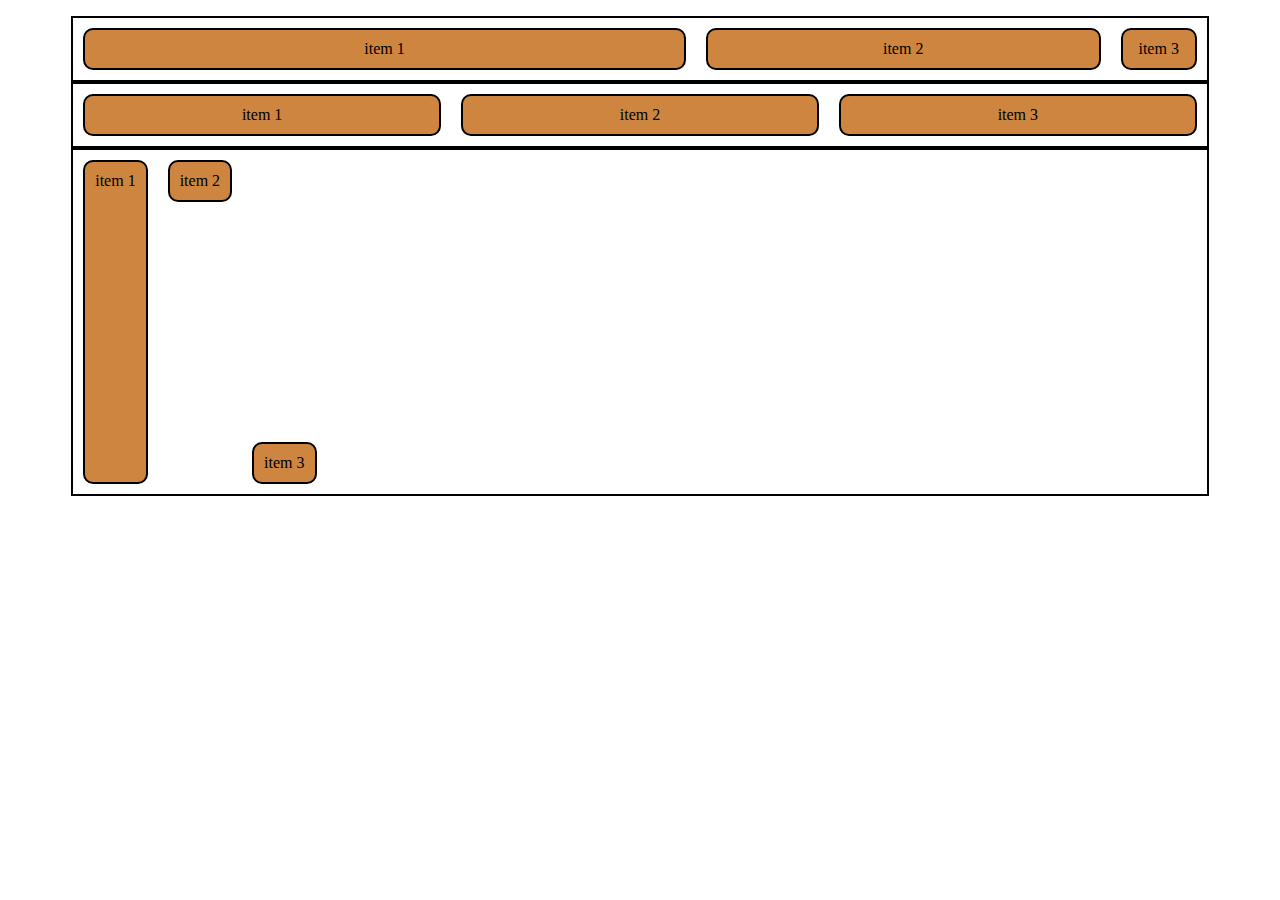
<file: css-flexbox/index.html>
<!DOCTYPE html>
<html lang="es">
<head>
    <meta charset="UTF-8">
    <meta http-equiv="X-UA-Compatible" content="IE=edge">
    <meta name="viewport" content="width=device-width, initial-scale=1.0">
    <link rel="stylesheet" href="./css-flexbox/estilos.css">
    <title>flex-box</title>
</head>
<body>
    <div class="container">
        <div class="border flex-container">
            <div class="item flex-grow-1 flex-basis-i1">item 1</div>
            <div class="item flex-grow-2 flex-shrink-0">item 2</div>
            <div class="item flex-grow-1">item 3</div>


        </div>

        <div class="border flex-container">
            <div class="item flex-2">item 1</div>
            <div class="item flex-2">item 2</div>
            <div class="item flex-2">item 3</div>


        </div>

        <div class="border flex-container">
            <div class="item h-300">item 1</div>
            <div class="item align-self-start">item 2</div>
            <div class="item ">item 3</div>


        </div>
    </div>
</body>
</html>
</file>
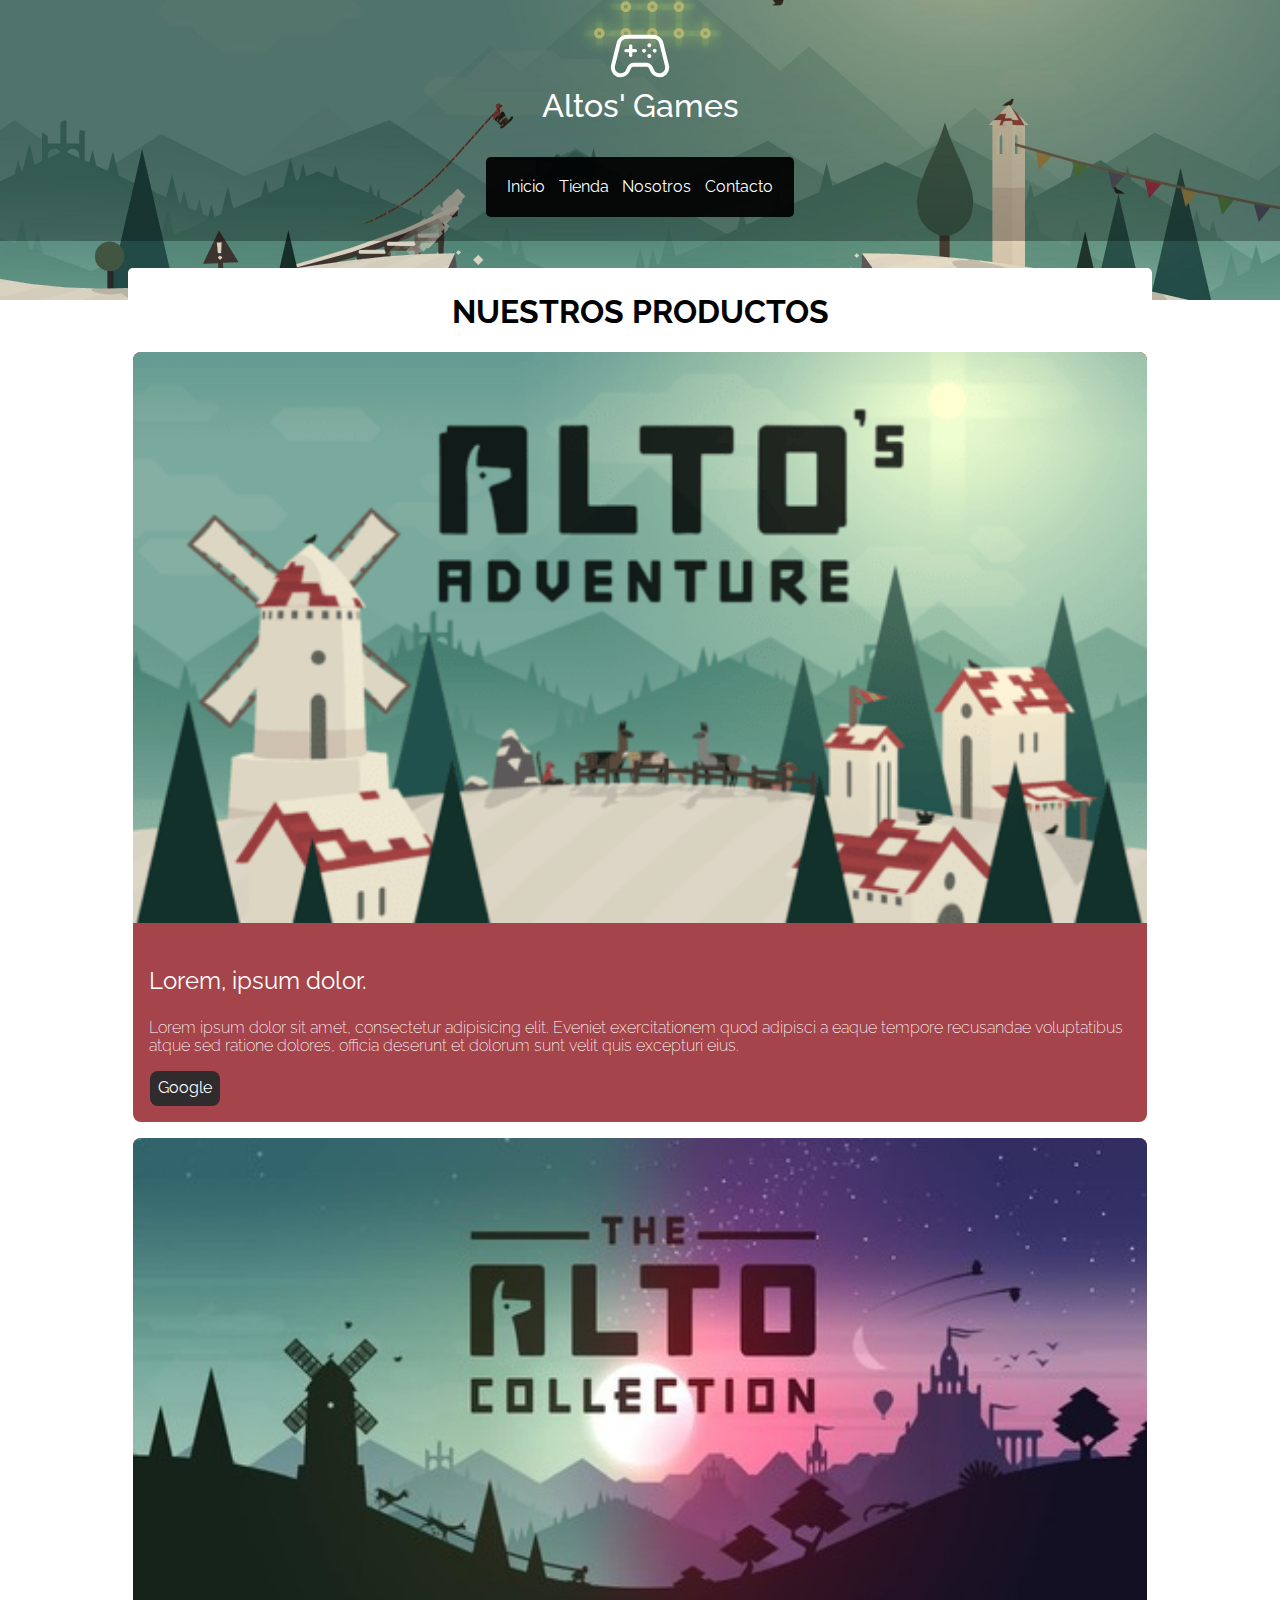
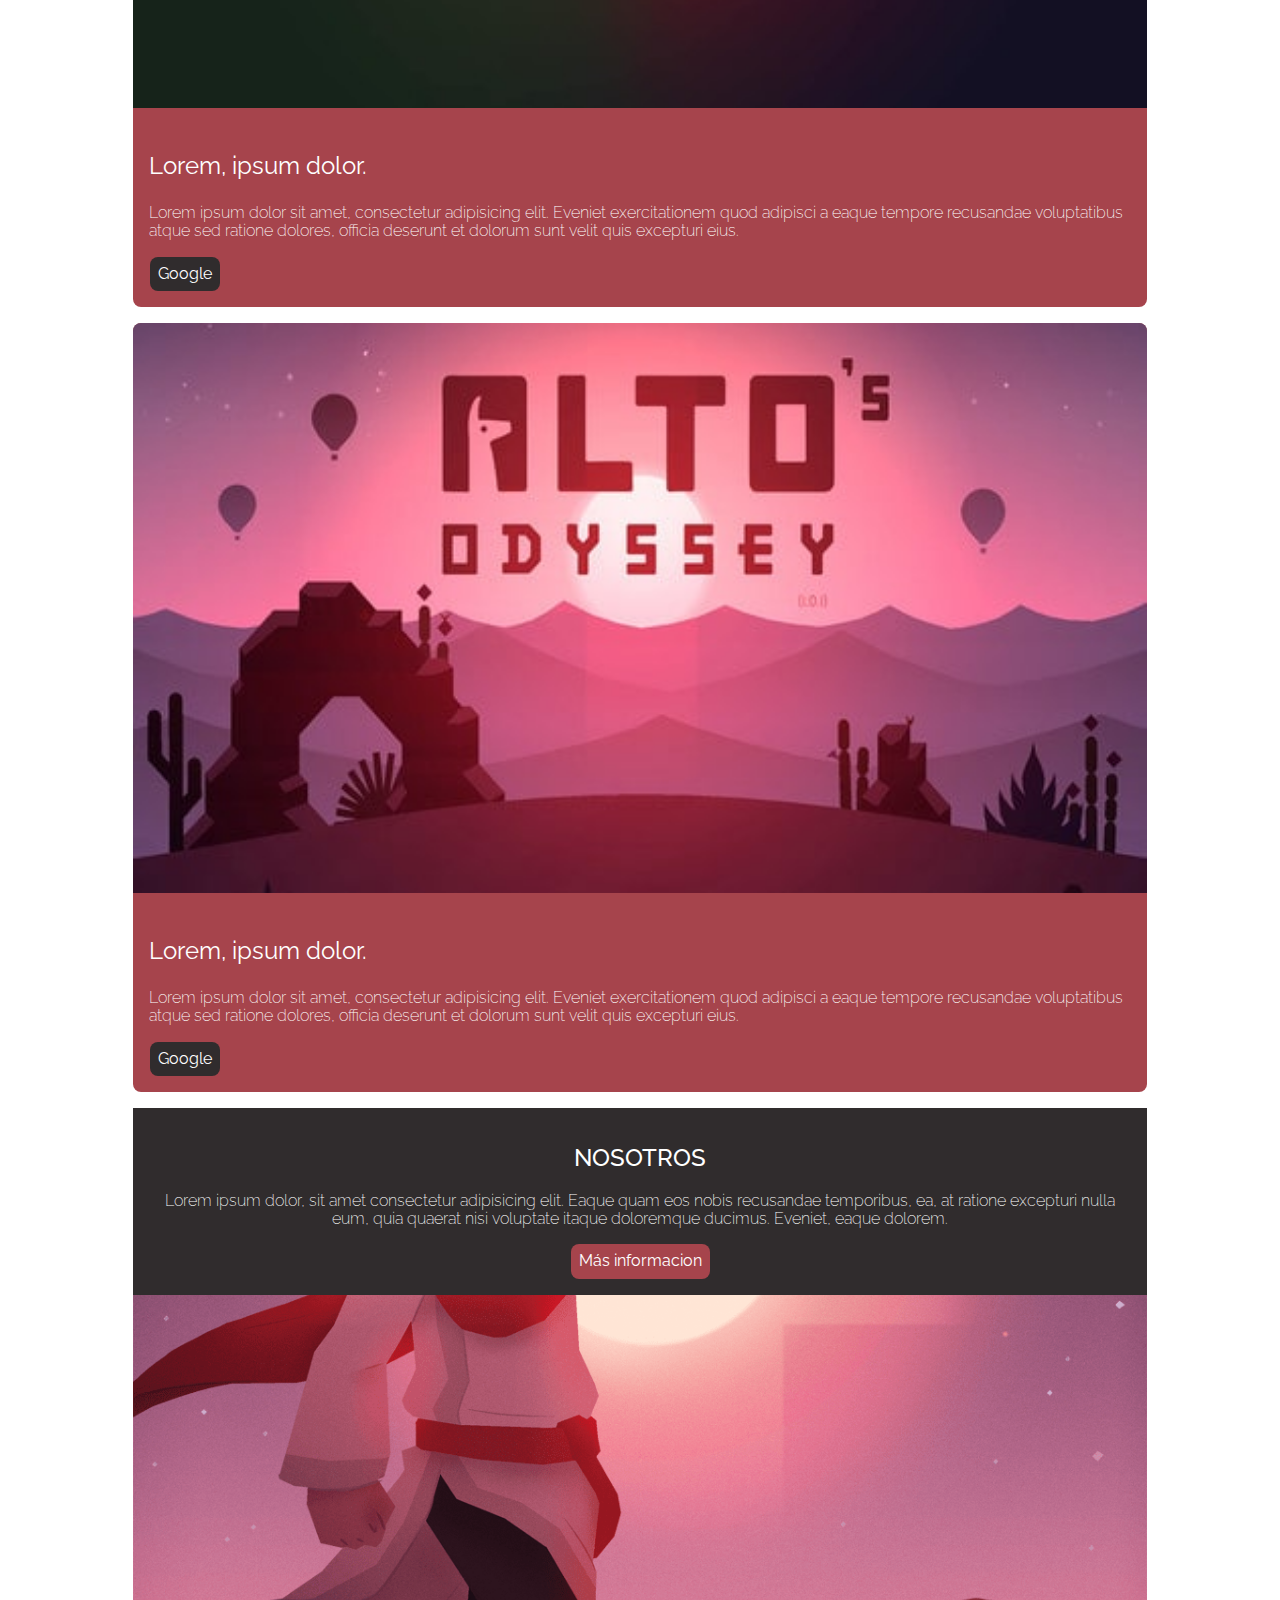
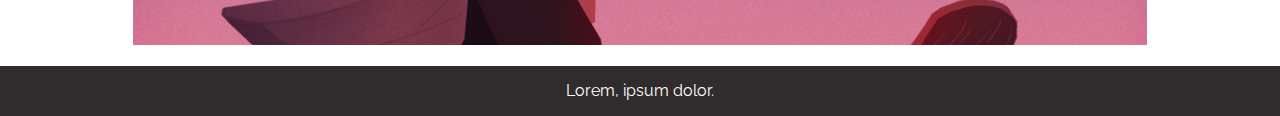
<file: practica-flexbox/index.html>
<!DOCTYPE html>
<html lang="en">
  <head>
    <meta charset="UTF-8" />
    <meta http-equiv="X-UA-Compatible" content="IE=edge" />
    <meta name="viewport" content="width=device-width, initial-scale=1.0" />
    <link rel="stylesheet" href="./css/normalize.css" />

    <link rel="preconnect" href="https://fonts.googleapis.com" />
    <link rel="preconnect" href="https://fonts.gstatic.com" crossorigin />
    <link
      href="https://fonts.googleapis.com/css2?family=Raleway:ital,wght@1,200;1,300;1,400;1,500&display=swap"
      rel="stylesheet"
    />

    <link rel="stylesheet" href="./css/estilos.css" />

    <title>Altos Games</title>
  </head>
  <body>
    <header class="bg-header"> 
        <div class="bg-navbar">
            <div class="container">
                <div class="navbar">
                    <a href="/" class="navbar-brand">
                        <img src="./imagenes/logo.svg" alt="">
                        Altos' Games
                    </a>
                    <nav class="navbar-nav">
                        <a href="#" class="navbar-link">Inicio</a>
                        <a href="#" class="navbar-link">Tienda</a>
                        <a href="#" class="navbar-link">Nosotros</a>
                        <a href="#" class="navbar-link">Contacto</a>

                    </nav>
                </div>
            </div>
        </div>
    </header>

    <main class="container main">
        <h1 class="main-title">Nuestros Productos</h1>
        <section class="tienda">
            <article class="card">
                <img src="./imagenes/card-1-min.png" alt="" class="card-img">
                <div class="card-body">
                    <h5>Lorem, ipsum dolor.</h5>
                    <p>Lorem ipsum dolor sit amet, consectetur adipisicing elit. Eveniet exercitationem quod adipisci a
                        eaque tempore recusandae voluptatibus atque sed ratione dolores, officia deserunt et dolorum sunt
                        velit quis excepturi eius.</p>
                    <a href="https://www.google.cl/" target="_blanck" class="btn btn-dark">Google</a>
                </div>
            </article>

            <article class="card">
                <img src="./imagenes/card-2-min.jpg" alt="" class="card-img">
                <div class="card-body">
                    <h5>Lorem, ipsum dolor.</h5>
                    <p>Lorem ipsum dolor sit amet, consectetur adipisicing elit. Eveniet exercitationem quod adipisci a
                        eaque tempore recusandae voluptatibus atque sed ratione dolores, officia deserunt et dolorum sunt
                        velit quis excepturi eius.</p>
                    <a href="https://www.google.cl/" target="_blanck" class="btn btn-dark">Google</a>
                </div>
            </article>

            <article class="card">
                <img src="./imagenes/card-3-min.jpg" alt="" class="card-img">
                <div class="card-body">
                    <h5>Lorem, ipsum dolor.</h5>
                    <p>Lorem ipsum dolor sit amet, consectetur adipisicing elit. Eveniet exercitationem quod adipisci a
                        eaque tempore recusandae voluptatibus atque sed ratione dolores, officia deserunt et dolorum sunt
                        velit quis excepturi eius.</p>
                    <a href="https://www.google.cl/" target="_blanck" class="btn btn-dark">Google</a>
                </div>
            </article>
            
        </section>

        <!-- seccion Nosotros -->
        <section class="nosotros">
            <div class="nosotros-col-img"></div>
            <div class="nosotros-col-text">
                <div class="nosotros-body">
                    <h2>Nosotros</h2>
                    <p>Lorem ipsum dolor, sit amet consectetur adipisicing elit. Eaque quam eos nobis recusandae temporibus, ea, at ratione excepturi nulla eum, quia quaerat nisi voluptate itaque doloremque ducimus. Eveniet, eaque dolorem.</p>
                    <a href="#" class="btn btn-danger">Más informacion</a>
                </div>
            </div>
        </section>
    </main>

    <footer class="bg-footer">
        <div class="container">
            <p>Lorem, ipsum dolor.</p>
        </div>
    </footer>
  
</body>
</html>
</file>
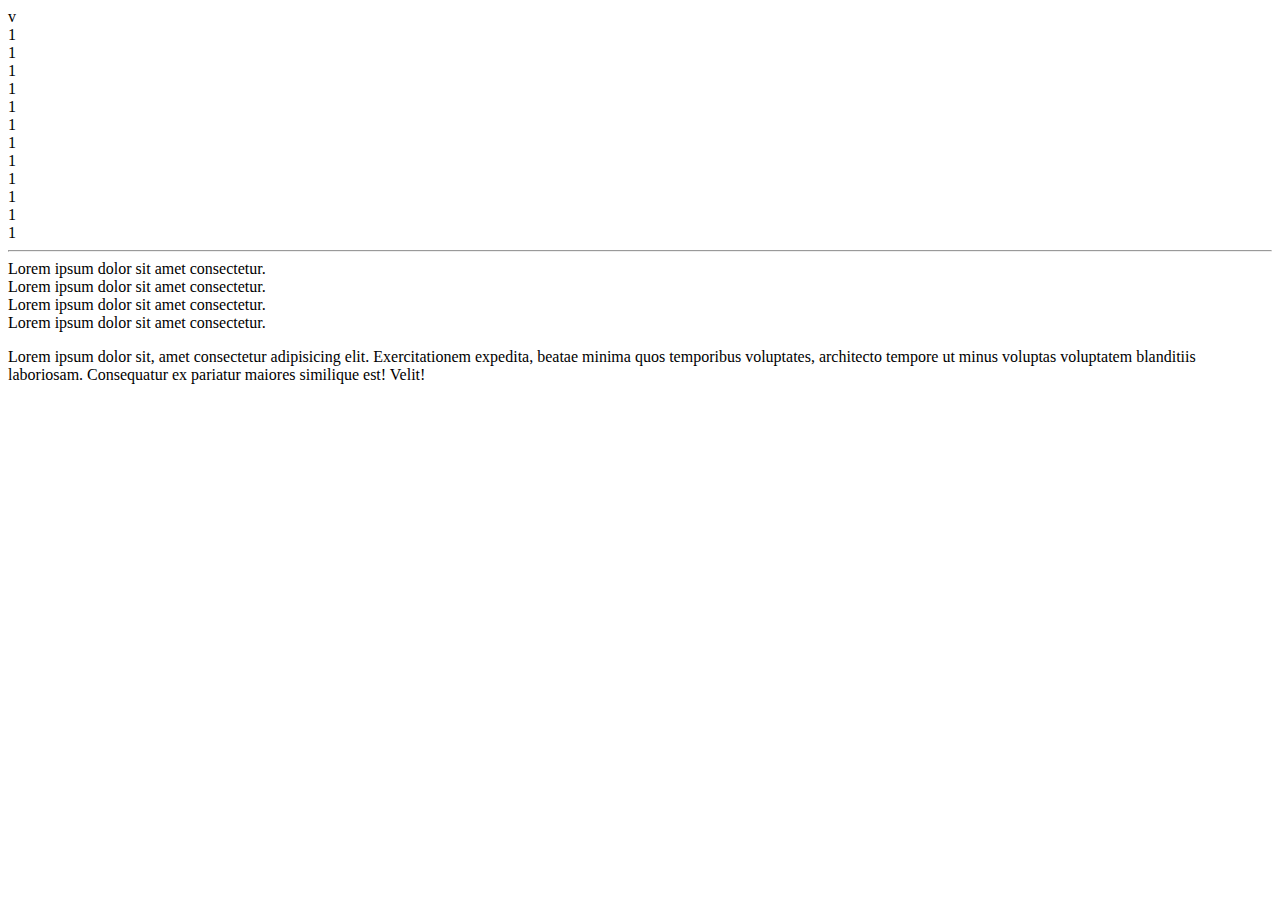
<file: colores.html>
v<!DOCTYPE html>
<html lang="en">
  <head>
    <title>Title</title>
    <!-- Required meta tags -->
    <meta charset="utf-8" />
    <meta
      name="viewport"
      content="width=device-width, initial-scale=1, shrink-to-fit=no"
    />

    <!-- Bootstrap CSS v5.2.0-beta1 -->
    <link
      rel="stylesheet"
      href="https://cdn.jsdelivr.net/npm/bootstrap@5.2.0/dist/css/bootstrap.min.css"
      integrity="sha384-gH2yIJqKdNHPEq0n4Mqa/HGKIhSkIHeL5AyhkYV8i59U5AR6csBvApHHNl/vI1Bx"
      crossorigin="anonymous"
    />
  </head>

  <body>
    <div class="container">
      <div class="row">
        <div class="col-1 border">1</div>
        <div class="col-1 border">1</div>
        <div class="col-1 border">1</div>
        <div class="col-1 border">1</div>
        <div class="col-1 border">1</div>
        <div class="col-1 border">1</div>
        <div class="col-1 border">1</div>
        <div class="col-1 border">1</div>
        <div class="col-1 border">1</div>
        <div class="col-1 border">1</div>
        <div class="col-1 border">1</div>
        <div class="col-1 border">1</div>
      </div>
    </div>

    <hr />
    <div class="container">
      <div class="row">
        <div class="col-12 col-md-3 bg-secondary p-5"> <!-- p = padding, m = margen -->
          <!-- se puede anidar las propiedades de la clase como en este ejemplo -->
          Lorem ipsum dolor sit amet consectetur.
        </div>
        <div class="col-12 col-md-3">
          Lorem ipsum dolor sit amet consectetur.
        </div>
        <div class="col-12 col-md-3 bg-dark text-white">
          Lorem ipsum dolor sit amet consectetur.
        </div>
        <div class="col-12 col-md-3 bg-danger py-5"> <!--los parddin se pueden usar t,l,r,b o x que se añade izqueirda a derecha, y= arriba y abajo-->
          <!-- incorporar la clase border para que tenga efecto -->
          Lorem ipsum dolor sit amet consectetur.
        </div>
      </div>

      <p class="shadow mt-4 mt-md-0">
        Lorem ipsum dolor sit, amet consectetur adipisicing elit. Exercitationem
        expedita, beatae minima quos temporibus voluptates, architecto tempore
        ut minus voluptas voluptatem blanditiis laboriosam. Consequatur ex
        pariatur maiores similique est! Velit!
      </p>
    </div>
    <!-- Bootstrap JavaScript Libraries -->
    <script
      src="https://cdn.jsdelivr.net/npm/@popperjs/core@2.11.5/dist/umd/popper.min.js"
      integrity="sha384-Xe+8cL9oJa6tN/veChSP7q+mnSPaj5Bcu9mPX5F5xIGE0DVittaqT5lorf0EI7Vk"
      crossorigin="anonymous"
    ></script>

    <script
      src="https://cdn.jsdelivr.net/npm/bootstrap@5.2.0/dist/js/bootstrap.min.js"
      integrity="sha384-ODmDIVzN+pFdexxHEHFBQH3/9/vQ9uori45z4JjnFsRydbmQbmL5t1tQ0culUzyK"
      crossorigin="anonymous"
    ></script>
  </body>
</html>
</file>
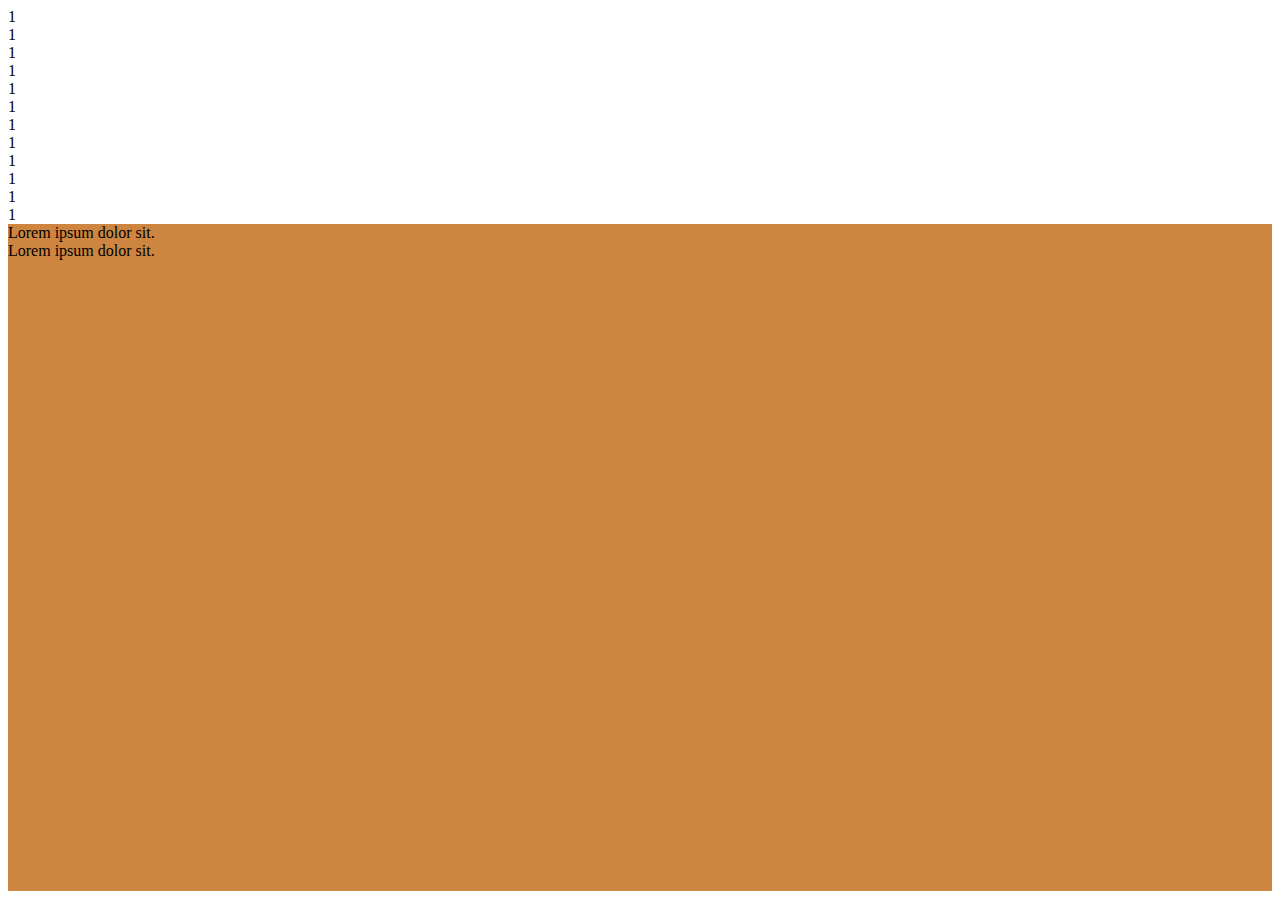
<file: flexbox.html>
<!DOCTYPE html>
<html lang="en">
  <head>
    <title>Title</title>
    <!-- Required meta tags -->
    <meta charset="utf-8" />
    <meta
      name="viewport"
      content="width=device-width, initial-scale=1, shrink-to-fit=no"
    />

    <!-- Bootstrap CSS v5.2.0-beta1 -->
    <link rel="stylesheet"
      href="https://cdn.jsdelivr.net/npm/bootstrap@5.2.0/dist/css/bootstrap.min.css"
      integrity="sha384-gH2yIJqKdNHPEq0n4Mqa/HGKIhSkIHeL5AyhkYV8i59U5AR6csBvApHHNl/vI1Bx"
      crossorigin="anonymous"/>

      <link rel="stylesheet" href="estilos/estilos.css">
  </head>

  <body>
    <div class="container border">
      <div class="row">
        <div class="col-1 border">1</div>
        <div class="col-1 border">1</div>
        <div class="col-1 border">1</div>
        <div class="col-1 border">1</div>
        <div class="col-1 border">1</div>
        <div class="col-1 border">1</div>
        <div class="col-1 border">1</div>
        <div class="col-1 border">1</div>
        <div class="col-1 border">1</div>
        <div class="col-1 border">1</div>
        <div class="col-1 border">1</div>
        <div class="col-1 border">1</div>
      </div>

      <div class="container">
        <!-- -->
        <div class="row alto align-items-center"> <!--align-items-center; center start, end; alinear los elementos de la fila-->
            <div class="col-12 col-md-4 align-self-end"> <!-- alinear los elementos de la colimna -->
                Lorem ipsum dolor sit.
            </div>
            <div class="col-12 col-md-4">
                Lorem ipsum dolor sit.
            </div>
        </div>
      </div>

    </div>

    <!-- Bootstrap JavaScript Libraries -->
    <script
      src="https://cdn.jsdelivr.net/npm/@popperjs/core@2.11.5/dist/umd/popper.min.js"
      integrity="sha384-Xe+8cL9oJa6tN/veChSP7q+mnSPaj5Bcu9mPX5F5xIGE0DVittaqT5lorf0EI7Vk"
      crossorigin="anonymous"
    ></script>

    <script
      src="https://cdn.jsdelivr.net/npm/bootstrap@5.2.0/dist/js/bootstrap.min.js"
      integrity="sha384-ODmDIVzN+pFdexxHEHFBQH3/9/vQ9uori45z4JjnFsRydbmQbmL5t1tQ0culUzyK"
      crossorigin="anonymous"
    ></script>
  </body>
</html>
</file>
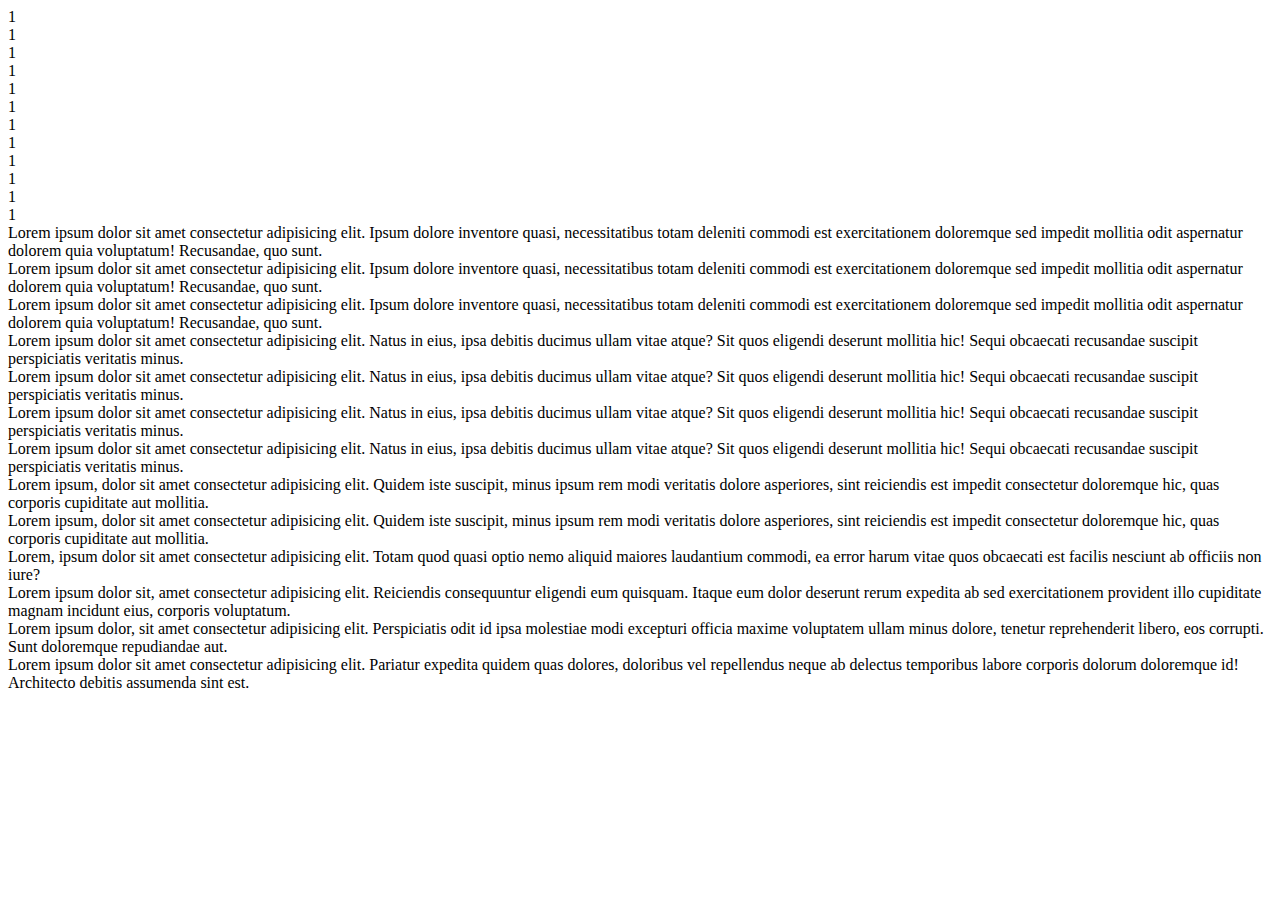
<file: perfil.html>
<!DOCTYPE html>
<html lang="en">
  <head>
    <meta charset="UTF-8" />
    <meta http-equiv="X-UA-Compatible" content="IE=edge" />
    <meta name="viewport" content="width=device-width, initial-scale=1.0" />

    <meta name="viewport" content="width=device-width, initial-scale=1" />

    <title>Perfil</title>
    <link
      href="https://cdn.jsdelivr.net/npm/bootstrap@5.0.2/dist/css/bootstrap.min.css"
      rel="stylesheet"
      integrity="sha384-EVSTQN3/azprG1Anm3QDgpJLIm9Nao0Yz1ztcQTwFspd3yD65VohhpuuCOmLASjC"
      crossorigin="anonymous"
    />
  </head>
  <body>
    <div class="container">
      <div class="row">
        <div class="col-1 border">1</div>
        <div class="col-1 border">1</div>
        <div class="col-1 border">1</div>
        <div class="col-1 border">1</div>
        <div class="col-1 border">1</div>
        <div class="col-1 border">1</div>
        <div class="col-1 border">1</div>
        <div class="col-1 border">1</div>
        <div class="col-1 border">1</div>
        <div class="col-1 border">1</div>
        <div class="col-1 border">1</div>
        <div class="col-1 border">1</div>
      </div>
    </div>

    <div class="container">
      <div class="row">
        <div class="col-4">
          Lorem ipsum dolor sit amet consectetur adipisicing elit. Ipsum dolore
          inventore quasi, necessitatibus totam deleniti commodi est
          exercitationem doloremque sed impedit mollitia odit aspernatur dolorem
          quia voluptatum! Recusandae, quo sunt.
        </div>
        <div class="col-4">
          Lorem ipsum dolor sit amet consectetur adipisicing elit. Ipsum dolore
          inventore quasi, necessitatibus totam deleniti commodi est
          exercitationem doloremque sed impedit mollitia odit aspernatur dolorem
          quia voluptatum! Recusandae, quo sunt.
        </div>
        <div class="col-4">
          Lorem ipsum dolor sit amet consectetur adipisicing elit. Ipsum dolore
          inventore quasi, necessitatibus totam deleniti commodi est
          exercitationem doloremque sed impedit mollitia odit aspernatur dolorem
          quia voluptatum! Recusandae, quo sunt.
        </div>
      </div>

      <div class="row">
        <div class="col-3">
          Lorem ipsum dolor sit amet consectetur adipisicing elit. Natus in
          eius, ipsa debitis ducimus ullam vitae atque? Sit quos eligendi
          deserunt mollitia hic! Sequi obcaecati recusandae suscipit
          perspiciatis veritatis minus.
        </div>
        <div class="col-3">
          Lorem ipsum dolor sit amet consectetur adipisicing elit. Natus in
          eius, ipsa debitis ducimus ullam vitae atque? Sit quos eligendi
          deserunt mollitia hic! Sequi obcaecati recusandae suscipit
          perspiciatis veritatis minus.
        </div>
        <div class="col-3">
          Lorem ipsum dolor sit amet consectetur adipisicing elit. Natus in
          eius, ipsa debitis ducimus ullam vitae atque? Sit quos eligendi
          deserunt mollitia hic! Sequi obcaecati recusandae suscipit
          perspiciatis veritatis minus.
        </div>
        <div class="col-3">
          Lorem ipsum dolor sit amet consectetur adipisicing elit. Natus in
          eius, ipsa debitis ducimus ullam vitae atque? Sit quos eligendi
          deserunt mollitia hic! Sequi obcaecati recusandae suscipit
          perspiciatis veritatis minus.
        </div>
      </div>

      <div class="row">
        <div class="col-6">
          Lorem ipsum, dolor sit amet consectetur adipisicing elit. Quidem iste
          suscipit, minus ipsum rem modi veritatis dolore asperiores, sint
          reiciendis est impedit consectetur doloremque hic, quas corporis
          cupiditate aut mollitia.
        </div>
        <div class="col-6">
          Lorem ipsum, dolor sit amet consectetur adipisicing elit. Quidem iste
          suscipit, minus ipsum rem modi veritatis dolore asperiores, sint
          reiciendis est impedit consectetur doloremque hic, quas corporis
          cupiditate aut mollitia.
        </div>
      </div>

      <div class="row">
        <!-- responsivo -->
        <div class="col-12 col-sm-6 col-md-4 col-leg-3">
          Lorem, ipsum dolor sit amet consectetur adipisicing elit. Totam quod
          quasi optio nemo aliquid maiores laudantium commodi, ea error harum
          vitae quos obcaecati est facilis nesciunt ab officiis non iure?
        </div>
        <div class="col-12 col-sm-6 col-md-4 col-leg-3">
          Lorem ipsum dolor sit, amet consectetur adipisicing elit. Reiciendis
          consequuntur eligendi eum quisquam. Itaque eum dolor deserunt rerum
          expedita ab sed exercitationem provident illo cupiditate magnam
          incidunt eius, corporis voluptatum.
        </div>
        <div class="col-12 col-sm-6 col-md-4 col-leg-3">
          Lorem ipsum dolor, sit amet consectetur adipisicing elit. Perspiciatis
          odit id ipsa molestiae modi excepturi officia maxime voluptatem ullam
          minus dolore, tenetur reprehenderit libero, eos corrupti. Sunt
          doloremque repudiandae aut.
        </div>
        <div class="col-12 col-sm-12 col-leg-12">
          Lorem ipsum dolor sit amet consectetur adipisicing elit. Pariatur
          expedita quidem quas dolores, doloribus vel repellendus neque ab
          delectus temporibus labore corporis dolorum doloremque id! Architecto
          debitis assumenda sint est.
        </div>
      </div>
    </div>

    <script
      src="https://cdn.jsdelivr.net/npm/bootstrap@5.0.2/dist/js/bootstrap.bundle.min.js"
      integrity="sha384-MrcW6ZMFYlzcLA8Nl+NtUVF0sA7MsXsP1UyJoMp4YLEuNSfAP+JcXn/tWtIaxVXM"
      crossorigin="anonymous"
    ></script>
  </body>
</html>
</file>
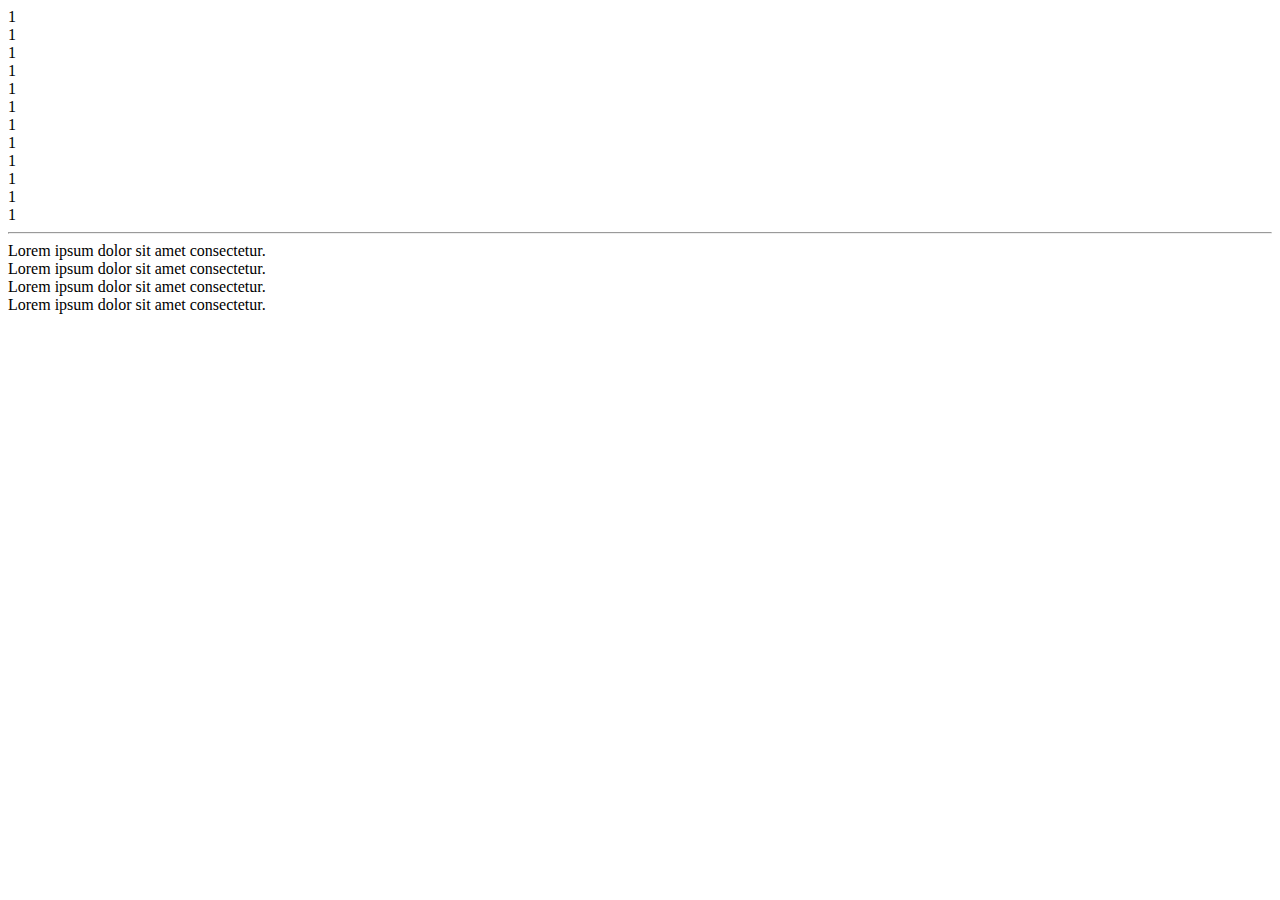
<file: utilidades.html>
<!doctype html>
<html lang="en">

<head>
  <title>Title</title>
  <!-- Required meta tags -->
  <meta charset="utf-8">
  <meta name="viewport" content="width=device-width, initial-scale=1, shrink-to-fit=no">

  <!-- Bootstrap CSS v5.2.0-beta1 -->
  <link rel="stylesheet" href="https://cdn.jsdelivr.net/npm/bootstrap@5.2.0/dist/css/bootstrap.min.css"
    integrity="sha384-gH2yIJqKdNHPEq0n4Mqa/HGKIhSkIHeL5AyhkYV8i59U5AR6csBvApHHNl/vI1Bx" crossorigin="anonymous">

</head>

<body>

    <div class="container">
        <div class="row">
            <div class="col-1 border">1</div>
            <div class="col-1 border">1</div>
            <div class="col-1 border">1</div>
            <div class="col-1 border">1</div>
            <div class="col-1 border">1</div>
            <div class="col-1 border">1</div>
            <div class="col-1 border">1</div>
            <div class="col-1 border">1</div>
            <div class="col-1 border">1</div>
            <div class="col-1 border">1</div>
            <div class="col-1 border">1</div>
            <div class="col-1 border">1</div>
        </div>
    </div>

    <hr>
    <div class="container">
        <div class="row">
            <div class="col-12 col-md-3 border border-5 border-danger"> <!-- se puede anidar las propiedades de la clase como en este ejemplo -->
                Lorem ipsum dolor sit amet consectetur.
            </div>
            <div class="col-12 col-md-3 border-top border rounded-bottom">
                Lorem ipsum dolor sit amet consectetur.
            </div>
            <div class="col-12 col-md-3 border border-warning">
                Lorem ipsum dolor sit amet consectetur.
            </div>
            <div class="col-12 col-md-3 border border-top-0"> <!-- incorporar la clase border para que tenga efecto -->
                Lorem ipsum dolor sit amet consectetur.
            </div>

        </div>
    </div>
  <!-- Bootstrap JavaScript Libraries -->
  <script src="https://cdn.jsdelivr.net/npm/@popperjs/core@2.11.5/dist/umd/popper.min.js"
    integrity="sha384-Xe+8cL9oJa6tN/veChSP7q+mnSPaj5Bcu9mPX5F5xIGE0DVittaqT5lorf0EI7Vk" crossorigin="anonymous">
  </script>

  <script src="https://cdn.jsdelivr.net/npm/bootstrap@5.2.0/dist/js/bootstrap.min.js"
    integrity="sha384-ODmDIVzN+pFdexxHEHFBQH3/9/vQ9uori45z4JjnFsRydbmQbmL5t1tQ0culUzyK" crossorigin="anonymous">
  </script>
</body>

</html>
</file>
<file: css-flexbox/css-flexbox/estilos.css>
.container{
    width: 90%;
    margin-left: auto;
    margin-right: auto;
    margin-top: 16px;
}

.border {
    border: 2px solid #000;
}

.h-700{
    height: 700px;
}

.item{
    background-color: peru;
    text-align: center;
    border: 2px #000 solid;
    border-radius: 10px;
    margin: 10px;
    padding: 10px;
    /* width: 20px; */
}

.h-300{
    height: 300px;
}

.flex-container{
    display: flex; /* se posicionan uno al lado de otro flex */
    /* flex-direction: row;  *//* se de izquierda a derecha */
    flex-wrap: wrap; /* wrap hace que mientras se haga mas pequeño el contendor, los elementos se acomodan y pasan abajo sin perder su tamaño */
    /* justify-content: center; *//* se alinean de forma horizontal */
    align-items: flex-end; /* stretch, hace que los items tomen el 100% de alto swl contenedor padre, por defecto */
    /* align-content: space-between;  *//* se alinea de forma vertical  */
}

/* con la siguiente proiedad no respeta la propiedad del padre y se posesionara en lo qu ele indiquemos */
.align-self-start{
    align-self: flex-start;
}


/* <--- se aplica a los child "niños" o tiems de los contenedores padre */
/* aplica un ordern a los elementos , el numero mas bajo se posisiona al principio y despues los mas altosç */
/* 
.order-1{
    order: 0;
}

.order-2{
    order: 2;
} */

/* flex grow al tener elementos anidados intenta hacerse mas grande al tener un grow de numero mas alto */
/* con grow definido trataran de coupar el espacio 100% disponible */
.flex-grow-1{
    flex-grow: 1;
}

.flex-grow-2{
    flex-grow: 6;
}

.flex-shrink-0{
    width: 300px; /* con la propiedad flex-shrink le ponemos un ancho minimo y tratara de mantenerlo cuando la pantalla se hace mas pequeña */
    flex-shrink: 0;
}

/* ocupara el 50% de esapacio displonible de la pantalla */
.flex-basis-i1{
    flex-basis: 50%;
}

.flex-1{
    flex: 1;
}


/* con esta proierdad 1(grow);: hace que se mantengan el tamaño, 0(shrink): temdram um ancho minimo , :(basis)300px ocupara el espacio de 300px disponibles en la pantalla */
.flex-2{
    flex: 1 0 300px;
}
</file>
<file: practica-flexbox/css/estilos.css>
/* alto de 16px */
html {
  box-sizing: border-box;
}
*,
*:before,
*:after {
  box-sizing: inherit;
}

body{
    font-family: 'Raleway', sans-serif;
}

/* Utilitarias */
.container{
    width: 80%;
    max-width: 1280px;
    margin-left: auto;
    margin-right: auto;
}

.btn{
    display: inline-block;
    text-decoration: none;
    font-size: 1rem;
    padding: 0.5em;
    margin: 0 0.1em;
    border-radius: 0.5em;
}

.btn-primary {
    color: white;
    background-color: #0F2620;
}

.btn-secondary {
    color: white;
    background-color: #7BA69A;
}

.btn-danger {
    color: white;
    background-color: #A6444C;
}

.btn-light {
    color: black;
    background-color: #DDF2CE;
}

.btn-dark {
    color: white;
    background-color: #302C2D;
}

/* Headee */
.bg-header{
    background-image: url('../imagenes/bg-header-min.jpg');
    background-repeat: no-repeat;
    background-position: center;
    background-size: cover; /* lo que hace es adaptar la imgen al ancho de la pantalla */
    height: 18.75em;
}

.bg-navbar{
    background-color: rgba(0, 0, 0, 0.289);
    padding: 1.5em;
}

.navbar{
    display: flex;
    flex-direction: column;
    align-items: center; /*  para trabajar con con colmunas verticales */
}

.navbar-brand{
    display: flex;
    flex-direction: column;
    align-items: center;
    color: white;
    font-size: 2rem; /* 16*2 = 32rem */
    text-decoration: none;
    font-weight: 500;
    margin-bottom: 1em;
}

.navbar-brand img{
    width: 2em; /* 32rem *2 = 64px */
}

.navbar-nav{
    background-color: rgba(0, 0, 0, 0.923);
    padding: 1em; /* 16 px del html como root */
    border-radius: 0.3em;
}

.navbar-link{
    display: inline-block;
    padding: 00.3em;
    text-decoration: white;
    color: white;
}

.navbar-link:hover{
    background-color: white;
    color: black;
    border-radius: 0.5em;
}

/* Main */
.main{
    background-color: white;
    padding: 0.3em;
    margin-top: -2em;
    border-radius: 0.3em;
}

.main-title{
    text-align: center;
    text-transform: uppercase;
}

/* Card tarjetas */
.card {
    background-color: #A6444C;
    color: white;
    overflow: hidden;
    border-radius: 0.5em;
    margin-bottom: 1em;
}

.card-img {
    width: 100%;
}

.card-body {
    padding: 1em;
}

.card-body h5 {
    font-size: 1.5rem;
    margin: 1em 0;
    font-weight: 400;
}

.card-body p {
    font-weight: 200;
}

/* nosotros */
.nosotros{
    display: flex;
    flex-direction: column;
    align-items: center;
    margin-bottom: 1em;
    background-color: #302C2D;
}

.nosotros-col-img{
    background-image: url('../imagenes/nosotros-min.png');
    background-position: center;
    background-repeat: no-repeat;
    background-size: cover;
    height: 21.875em;
    width: 100%;
    order: 2;

}

.nosotros-col-text{
    order: 1;
}

.nosotros-body{
    padding: 1em;
    text-align: center;
    color: white;
}

.nosotros-body h2{
    text-transform: uppercase;
    font-weight: 500;
}

.nosotros-body p{
    font-weight: 200;
}

/* Footer */

.bg-footer{
    background-color: #302C2D;
    color: white;
}

.bg-footer p{
    margin: 0;
    padding: 1em 0;
    text-align: center;
}
</file>
<file: estilos/estilos.css>
html {
  box-sizing: border-box;
}
*,
*:before,
*:after {
  box-sizing: inherit;
}

.bg{
    background-color: aqua;
}

.alto{
    height: 500pt;
    background-color: peru;

}
</file>
